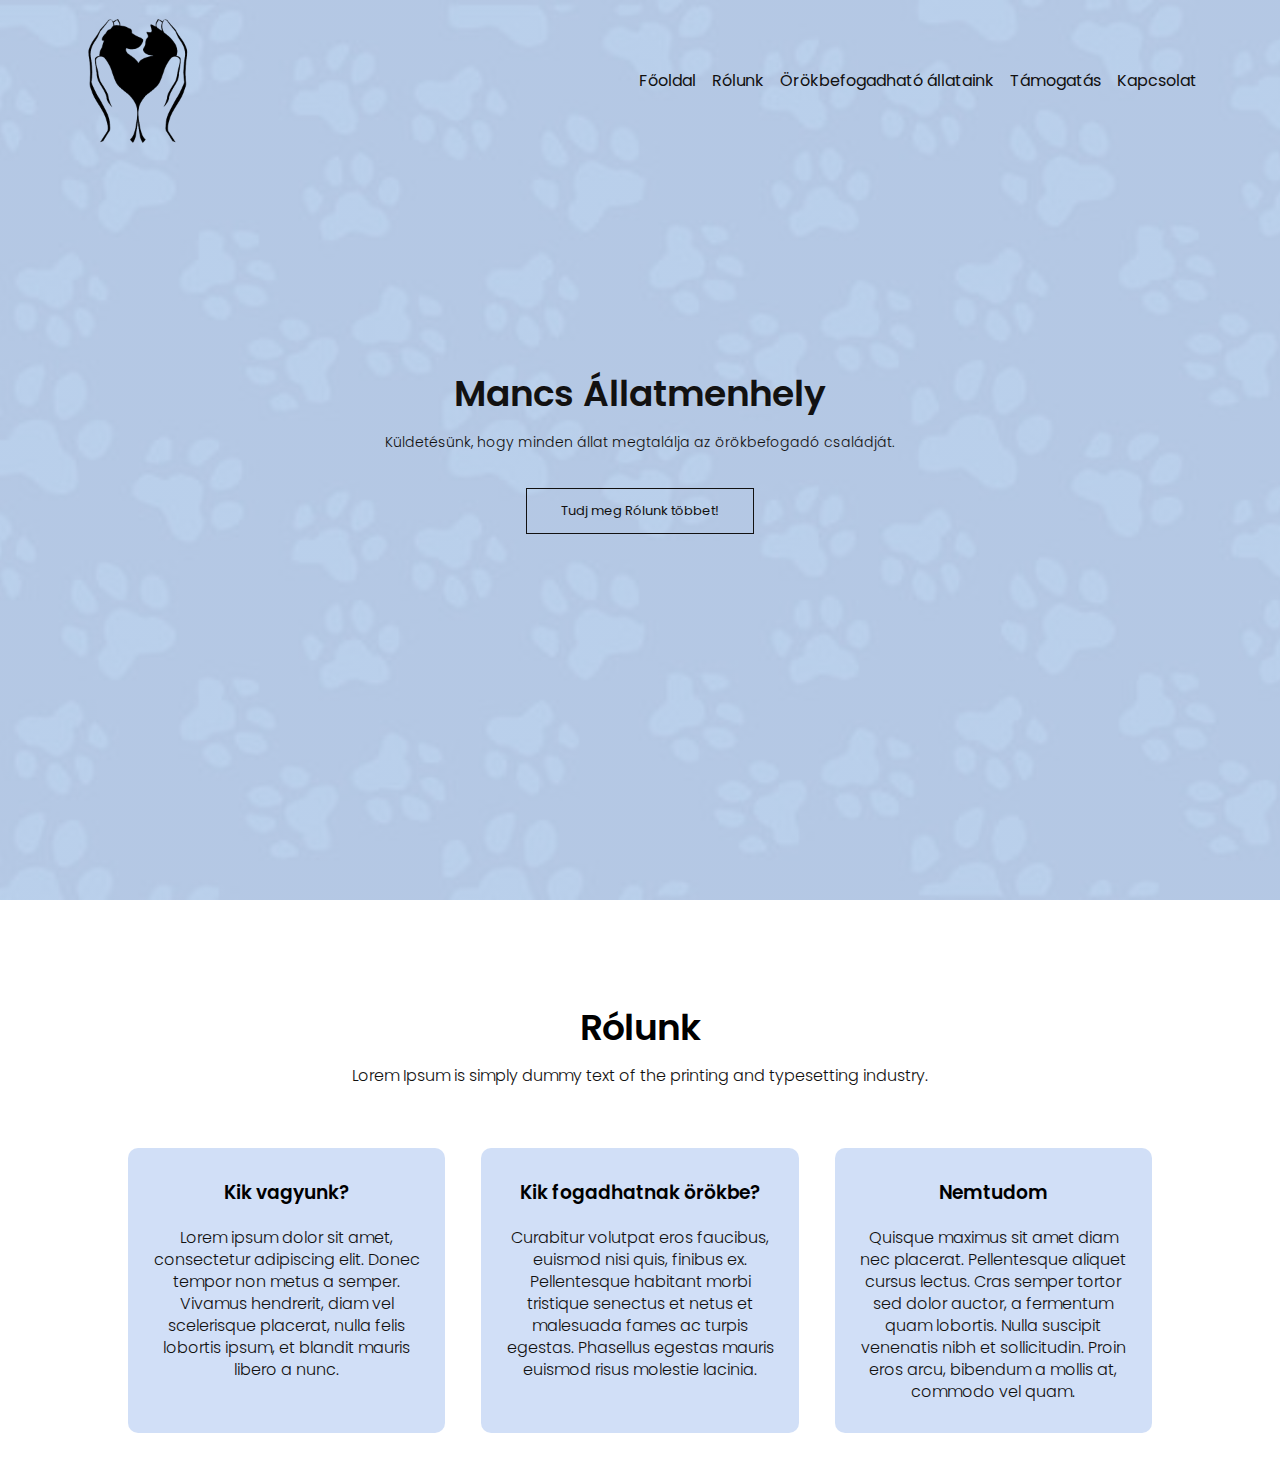
<file: index.html>
<!DOCTYPE html>
<html lang="hu">
<head>
    <meta charset="UTF-8">
    <meta name="viewport" content="width=device-width, initial-scale=1.0">
    <title>Állatmenhely</title>
    <link rel = "stylesheet" href = "style.css">
    <link rel="preconnect" href="https://fonts.googleapis.com">
    <link rel="preconnect" href="https://fonts.gstatic.com" crossorigin>
    <link href="https://fonts.googleapis.com/css2?family=Poppins:wght@100;200;300;400;600;700&display=swap" rel="stylesheet">
    <link rel="stylesheet" href="https://stackpath.bootstrapcdn.com/font-awesome/4.7.0/css/font-awesome.min.css">
    <script src="script.js"></script>
</head>
<body>
    <section class="header">
       <nav>
        <img src="logo.png">
        <div class = "pages" id="links">
            <i class="fa fa-times" onclick="menuBezaras()"></i>
            <ul>
                <li><a href="index.html">Főoldal</a></li>
                <li><a href="rolunk.html">Rólunk</a></li>
                <li><a href="orokbefogadhato.html">Örökbefogadható állataink</a></li>
                <li><a href="tamogatas.html">Támogatás</a></li>
                <li><a href="kapcsolat.html">Kapcsolat</a></li>
            </ul>
        </div>
        <i class="fa fa-bars" onclick="menuMegjelenites()"></i>
       </nav>
      
    <div class="textbox">
        <h1>Mancs Állatmenhely</h1>
        <p>Küldetésünk, hogy minden állat megtalálja az örökbefogadó családját.</p><br>
        <a href="" class="herobtn">Tudj meg Rólunk többet!</a>
    </div>   
    </section>

    <section class="about">
        <h1>Rólunk</h1>
        <p>Lorem Ipsum is simply dummy text of the printing and typesetting industry.</p>

        <div class ="row">
            <div class = "about-col">
                <h3>Kik vagyunk?</h3>
                <p>Lorem ipsum dolor sit amet, consectetur adipiscing elit. Donec tempor non metus a semper. Vivamus hendrerit, diam vel scelerisque placerat, nulla felis lobortis ipsum, et blandit mauris libero a nunc.</p>
            </div>
            <div class = "about-col">
                <h3>Kik fogadhatnak örökbe?</h3>
                <p>Curabitur volutpat eros faucibus, euismod nisi quis, finibus ex. Pellentesque habitant morbi tristique senectus et netus et malesuada fames ac turpis egestas. Phasellus egestas mauris euismod risus molestie lacinia.</p>
            </div>
            <div class = "about-col">
                <h3>Nemtudom</h3>
                <p>Quisque maximus sit amet diam nec placerat. Pellentesque aliquet cursus lectus. Cras semper tortor sed dolor auctor, a fermentum quam lobortis. Nulla suscipit venenatis nibh et sollicitudin. Proin eros arcu, bibendum a mollis at, commodo vel quam.</p>
            </div>
        </div>
    </section>
</body> 
</html>
</file>
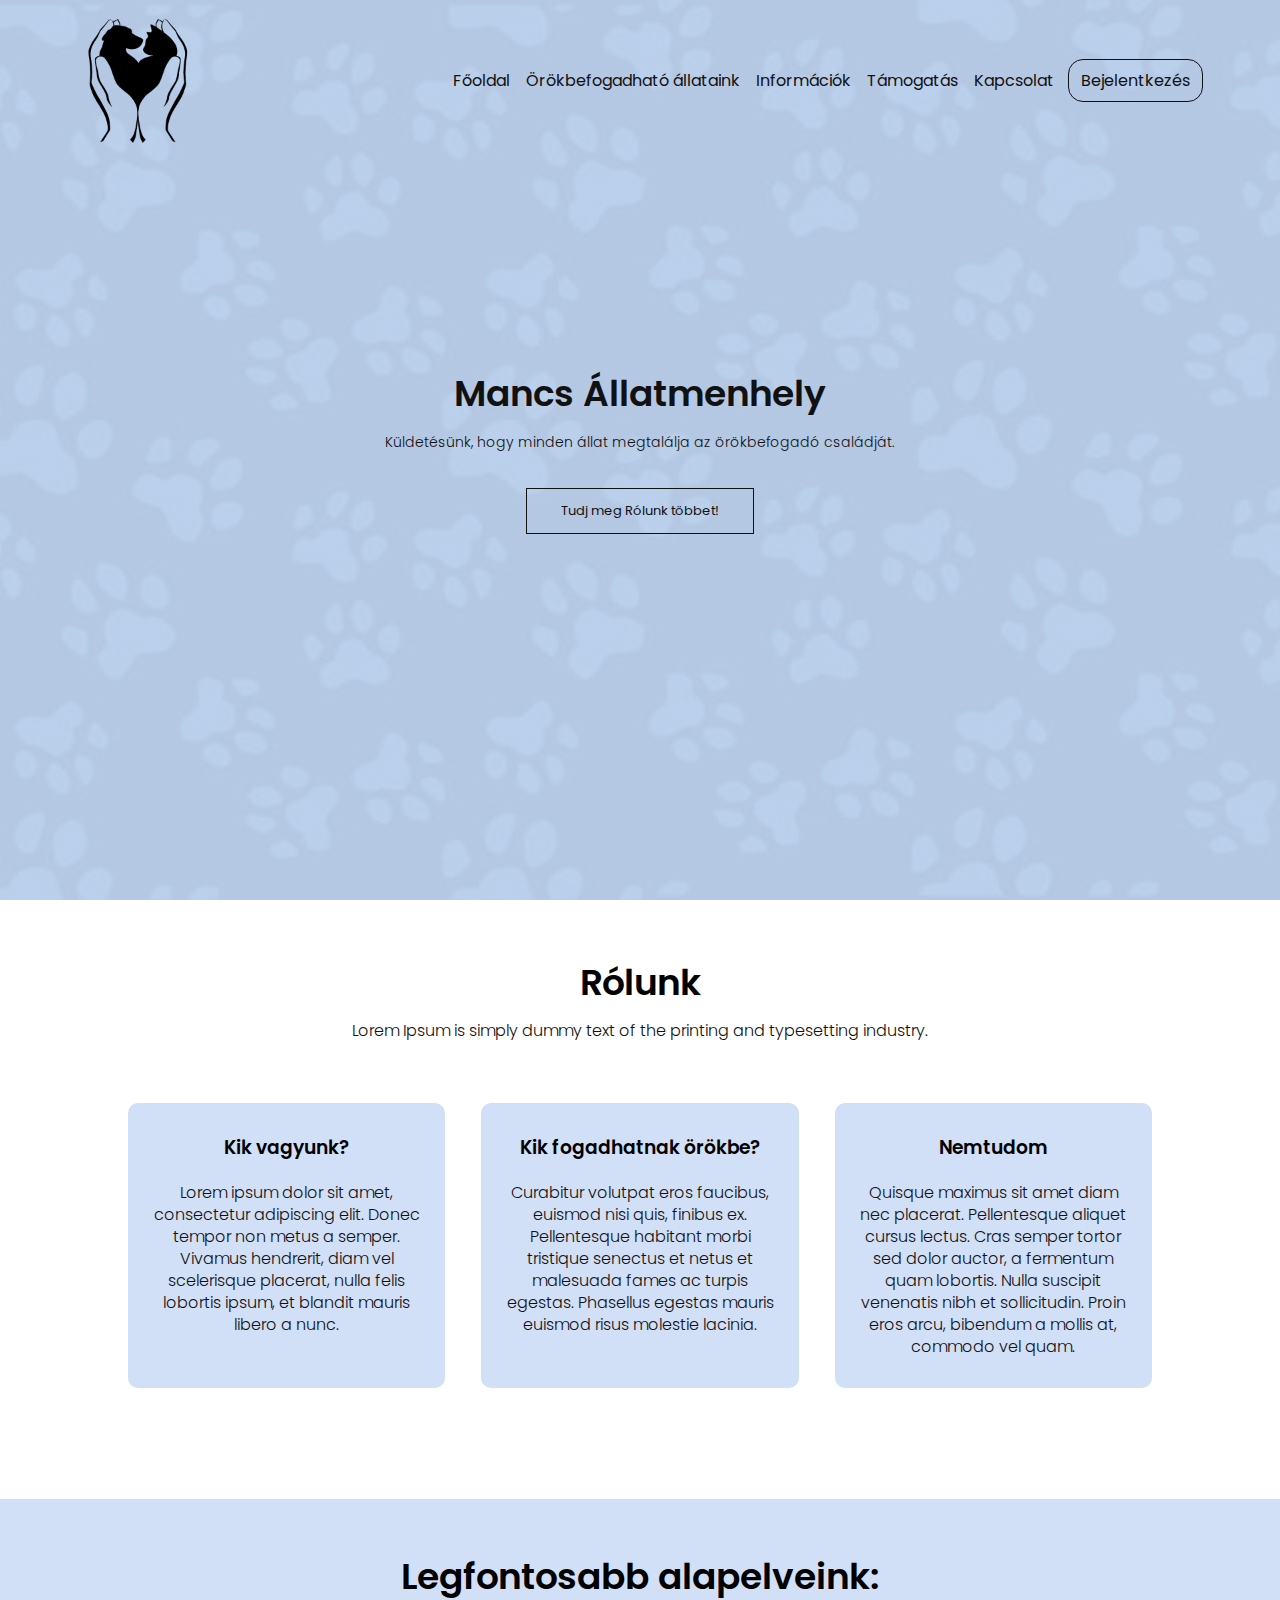
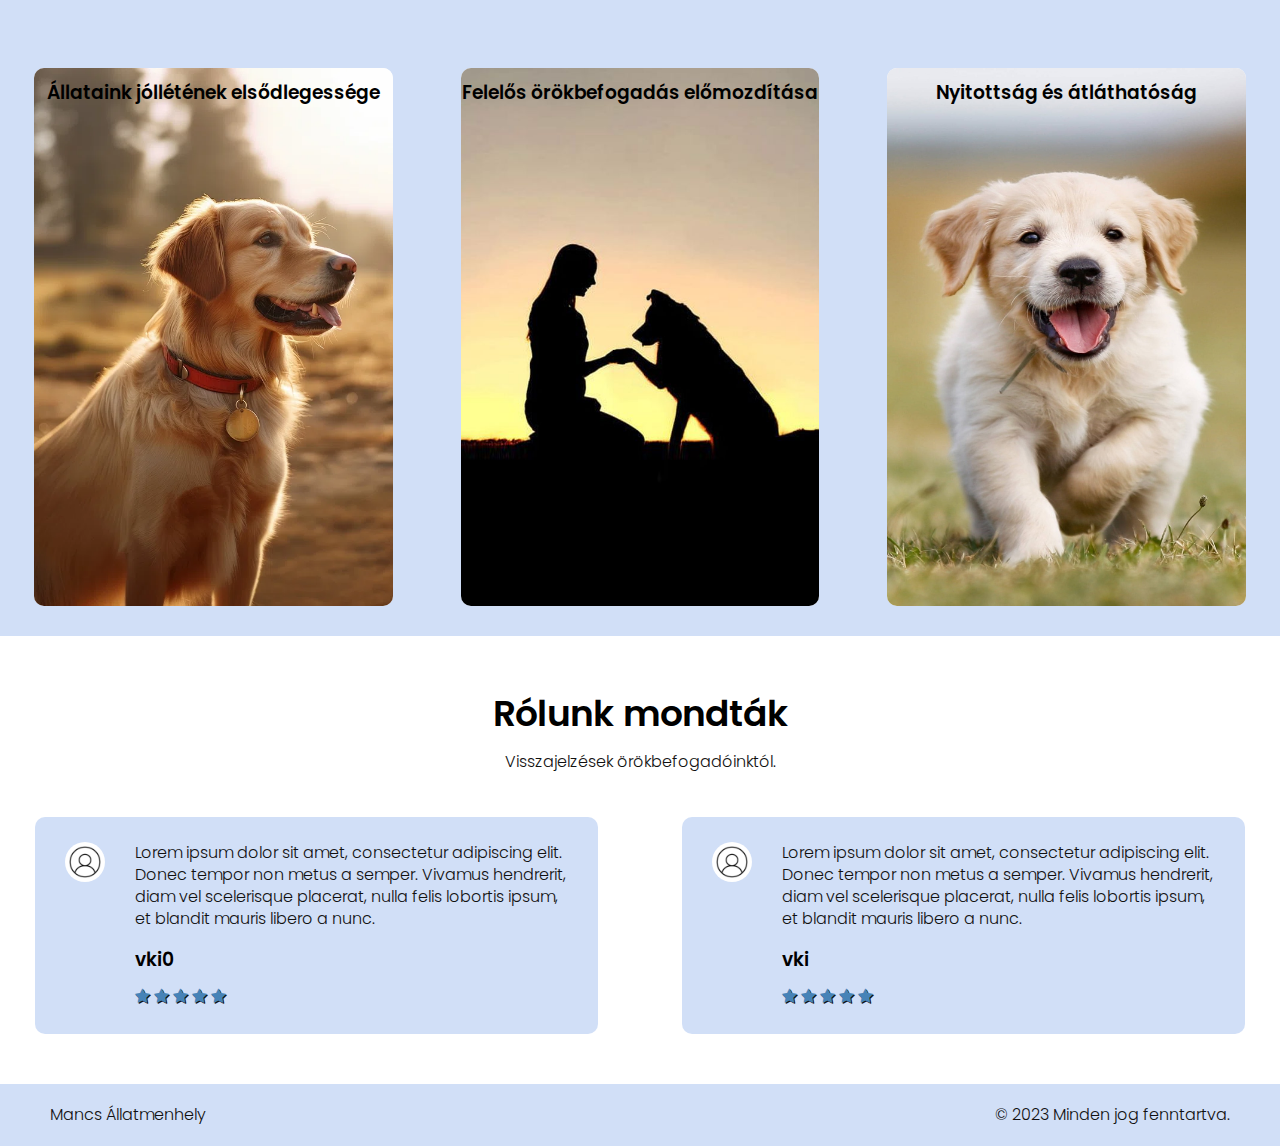
<file: vizsgaremek/index.html>
<!DOCTYPE html>
<html lang="hu">
<head>
    <meta charset="UTF-8">
    <meta name="viewport" content="width=device-width, initial-scale=1.0">
    <title>Állatmenhely</title>
    <link rel = "stylesheet" href = "style.css">
    <link rel="preconnect" href="https://fonts.googleapis.com">
    <link rel="preconnect" href="https://fonts.gstatic.com" crossorigin>
    <link href="https://fonts.googleapis.com/css2?family=Poppins:wght@100;200;300;400;600;700&display=swap" rel="stylesheet">
    <link rel="stylesheet" href="https://stackpath.bootstrapcdn.com/font-awesome/4.7.0/css/font-awesome.min.css">
    <script src="script.js"></script>
</head>
<body>
    <section class="header">
       <nav>
        <img src="logo.png">
        <div class = "pages" id="links">
            <i class="fa fa-times" onclick="menuBezaras()"></i>
            <ul>
                <li><a href="index.html">Főoldal</a></li>
                <li><a href="allataink.html">Örökbefogadható állataink</a></li>
                <li><a href="informaciok.html">Információk</a></li>
                <li><a href="tamogatas.html">Támogatás</a></li>
                <li><a href="kapcsolat.html">Kapcsolat</a></li>
                <li><a href="login.html">Bejelentkezés</a></li>

            </ul>
        </div>
        <i class="fa fa-bars" onclick="menuMegjelenites()"></i>
       </nav>

    
    <div class="textbox">
        <h1>Mancs Állatmenhely</h1>
        <p>Küldetésünk, hogy minden állat megtalálja az örökbefogadó családját.</p><br>
        <a href="#about" class="herobtn">Tudj meg Rólunk többet!</a>
    </div>   
    </section>
   
    <section id ="about" class="about">
        <h1>Rólunk</h1>
        <p>Lorem Ipsum is simply dummy text of the printing and typesetting industry.</p>

        <div class ="row">
            <div class = "about-col">
                <h3>Kik vagyunk?</h3>
                <p>Lorem ipsum dolor sit amet, consectetur adipiscing elit. Donec tempor non metus a semper. Vivamus hendrerit, diam vel scelerisque placerat, nulla felis lobortis ipsum, et blandit mauris libero a nunc.</p>
            </div>
            <div class = "about-col">
                <h3>Kik fogadhatnak örökbe?</h3>
                <p>Curabitur volutpat eros faucibus, euismod nisi quis, finibus ex. Pellentesque habitant morbi tristique senectus et netus et malesuada fames ac turpis egestas. Phasellus egestas mauris euismod risus molestie lacinia.</p>
            </div>
            <div class = "about-col">
                <h3>Nemtudom</h3>
                <p>Quisque maximus sit amet diam nec placerat. Pellentesque aliquet cursus lectus. Cras semper tortor sed dolor auctor, a fermentum quam lobortis. Nulla suscipit venenatis nibh et sollicitudin. Proin eros arcu, bibendum a mollis at, commodo vel quam.</p>
            </div>
        </div>
    </section>
    <section class="alapelvek">
        
        <h1>Legfontosabb alapelveink:</h1>

            <div class="row">
                <div class="alapelvek-col">
                    <img src="kutya1.png">
                    <div class="layer">
                        <h3>Állataink jóllétének elsődlegessége</h3>
                    </div>
                </div>
                
                <div class="alapelvek-col">
                    <img src="felelosseg.jpg">
                    <div class="layer">
                        <h3>Felelős örökbefogadás előmozdítása</h3>
                    </div>
                </div>
                
                <div class="alapelvek-col">
                    <img src="nyitottsag.jpg">
                    <div class="layer">
                        <h3>Nyitottság és átláthatóság</h3>
                    </div>
                </div>
            </div>
     
    </section>
    <section class="vélemények">
        <h1>Rólunk mondták</h1>
        <p>Visszajelzések örökbefogadóinktól.</p>
        <div class ="row">
            <div class ="velemeny-col">
                <img src="user.jpg">
                <div>
                    <p>Lorem ipsum dolor sit amet, consectetur adipiscing elit. Donec tempor non metus a semper. Vivamus hendrerit, diam vel scelerisque placerat, nulla felis lobortis ipsum, et blandit mauris libero a nunc.</p>
                    <h3>vki0</h3>
                    <i class="fa fa-star"></i>
                    <i class="fa fa-star"></i>
                    <i class="fa fa-star"></i>
                    <i class="fa fa-star"></i>
                    <i class="fa fa-star"></i>
                </div>
            </div>
            <div class ="velemeny-col">
                <img src="user.jpg">
                <div>
                    <p>Lorem ipsum dolor sit amet, consectetur adipiscing elit. Donec tempor non metus a semper. Vivamus hendrerit, diam vel scelerisque placerat, nulla felis lobortis ipsum, et blandit mauris libero a nunc.</p>
                    <h3>vki</h3>
                    <i class="fa fa-star"></i>
                    <i class="fa fa-star"></i>
                    <i class="fa fa-star"></i>
                    <i class="fa fa-star"></i>
                    <i class="fa fa-star"></i>
                </div>
            </div>
        </div>
    </section>

    <footer>
        <div class="footer-content">
            <p>Mancs Állatmenhely</p>
            <p>© 2023 Minden jog fenntartva.</p>
        </div>
    </footer>
</body> 
</html>
</file>
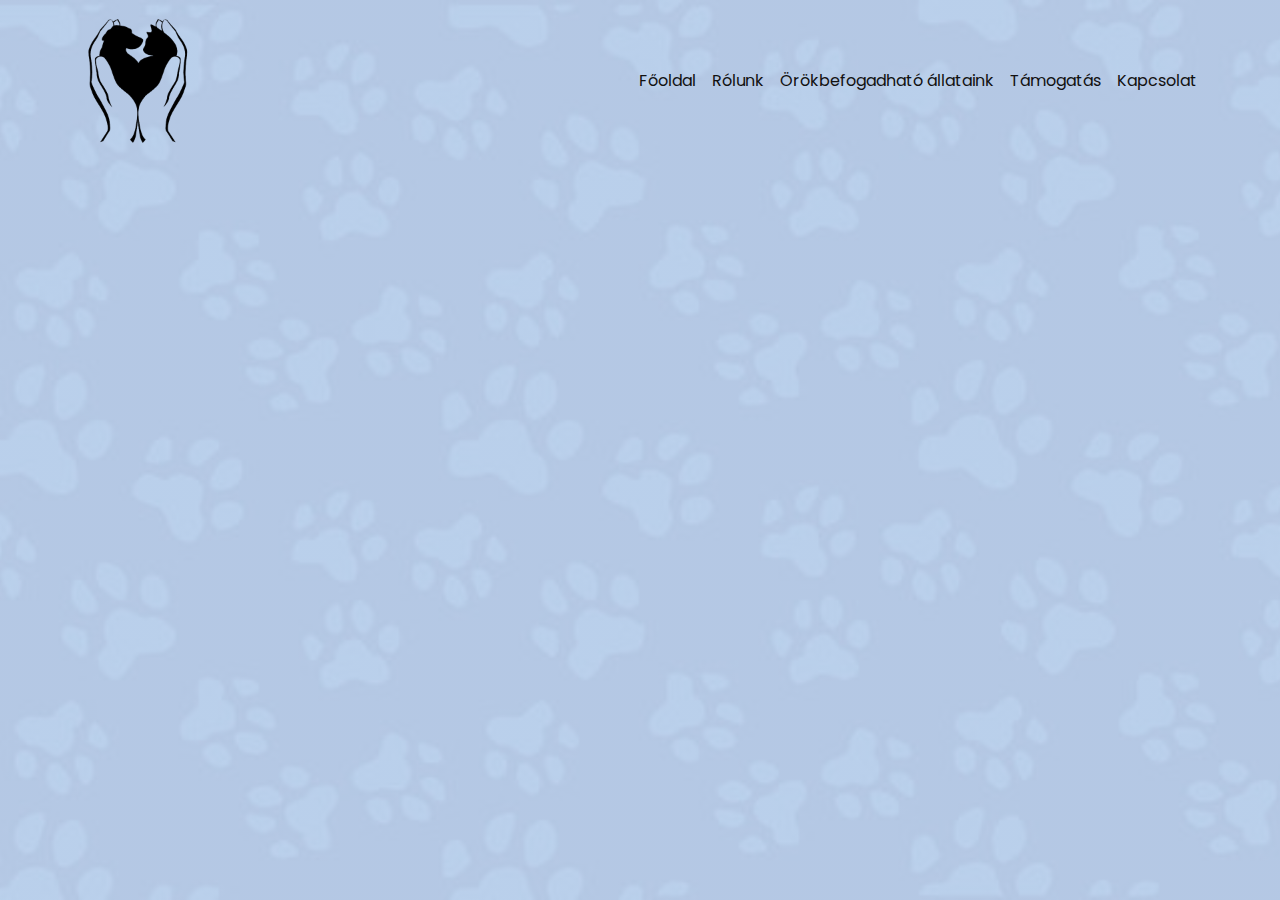
<file: kapcsolat.html>
<!DOCTYPE html>
<html lang="hu">
<head>
    <meta charset="UTF-8">
    <meta name="viewport" content="width=device-width, initial-scale=1.0">
    <title>Állatmenhely</title>
    <link rel = "stylesheet" href = "style.css">
    <link rel="preconnect" href="https://fonts.googleapis.com">
    <link rel="preconnect" href="https://fonts.gstatic.com" crossorigin>
    <link href="https://fonts.googleapis.com/css2?family=Poppins:wght@100;200;300;400;600;700&display=swap" rel="stylesheet">
    <link rel="stylesheet" href="https://stackpath.bootstrapcdn.com/font-awesome/4.7.0/css/font-awesome.min.css">
    <script src="script.js"></script>
</head>
<body>
    <section class="header">
       <nav>
        <img src="logo.png">
        <div class = "pages" id="links">
            <i class="fa fa-times" onclick="menuBezaras()"></i>
            <ul>
                <li><a href="index.html">Főoldal</a></li>
                <li><a href="rolunk.html">Rólunk</a></li>
                <li><a href="orokbefogadhato.html">Örökbefogadható állataink</a></li>
                <li><a href="tamogatas.html">Támogatás</a></li>
                <li><a href="kapcsolat.html">Kapcsolat</a></li>
            </ul>
        </div>
        <i class="fa fa-bars" onclick="menuMegjelenites()"></i>
       </nav>
      
    
    </section>

    

    <section >
        
    </section>
</body> 
</html>
</file>
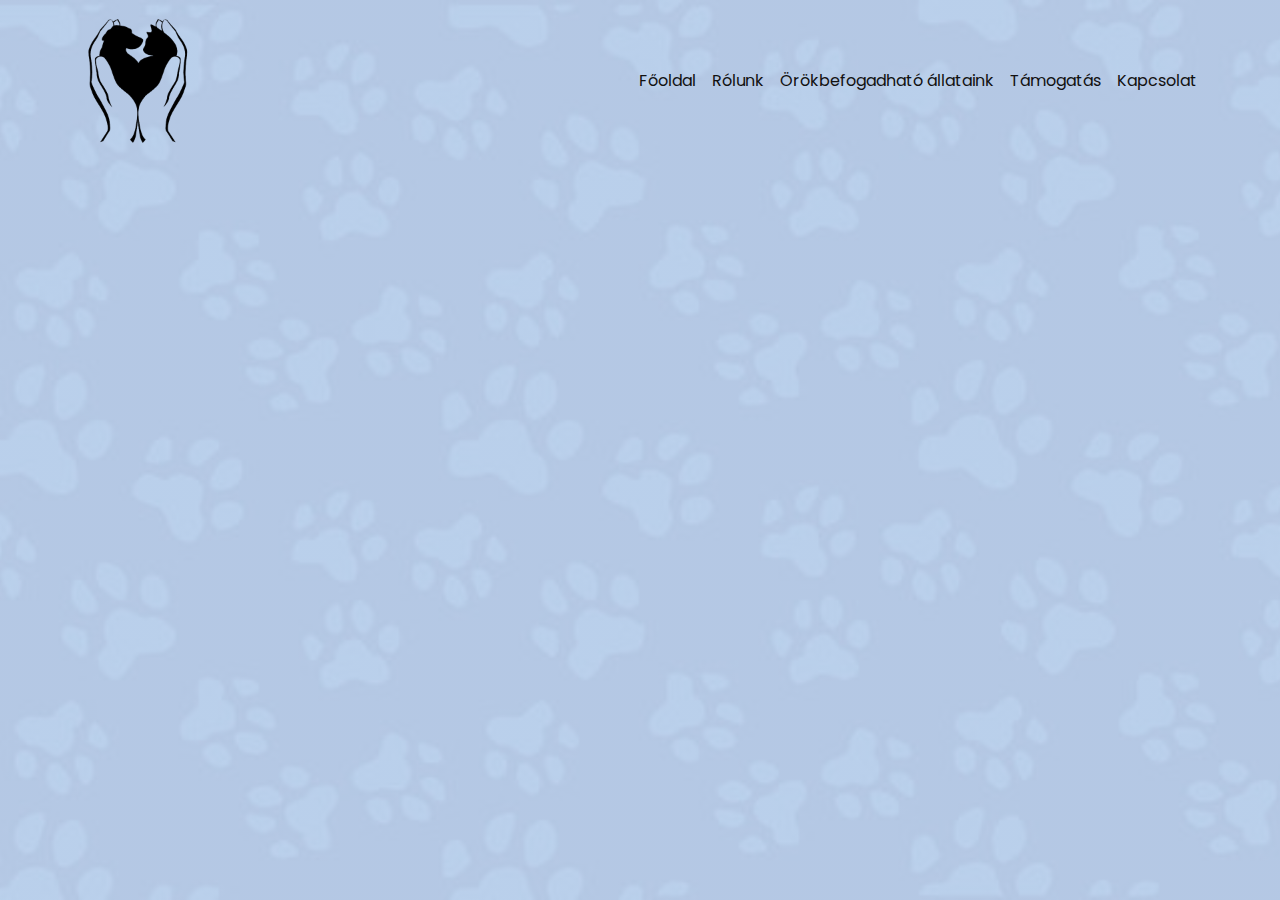
<file: orokbefogadhato.html>
<!DOCTYPE html>
<html lang="hu">
<head>
    <meta charset="UTF-8">
    <meta name="viewport" content="width=device-width, initial-scale=1.0">
    <title>Állatmenhely</title>
    <link rel = "stylesheet" href = "style.css">
    <link rel="preconnect" href="https://fonts.googleapis.com">
    <link rel="preconnect" href="https://fonts.gstatic.com" crossorigin>
    <link href="https://fonts.googleapis.com/css2?family=Poppins:wght@100;200;300;400;600;700&display=swap" rel="stylesheet">
    <link rel="stylesheet" href="https://stackpath.bootstrapcdn.com/font-awesome/4.7.0/css/font-awesome.min.css">
    <script src="script.js"></script>
</head>
<body>
    <section class="header">
       <nav>
        <img src="logo.png">
        <div class = "pages" id="links">
            <i class="fa fa-times" onclick="menuBezaras()"></i>
            <ul>
                <li><a href="index.html">Főoldal</a></li>
                <li><a href="rolunk.html">Rólunk</a></li>
                <li><a href="orokbefogadhato.html">Örökbefogadható állataink</a></li>
                <li><a href="tamogatas.html">Támogatás</a></li>
                <li><a href="kapcsolat.html">Kapcsolat</a></li>
            </ul>
        </div>
        <i class="fa fa-bars" onclick="menuMegjelenites()"></i>
       </nav>
      
    
    </section>

    <section >
        
    </section>
</body> 
</html>
</file>
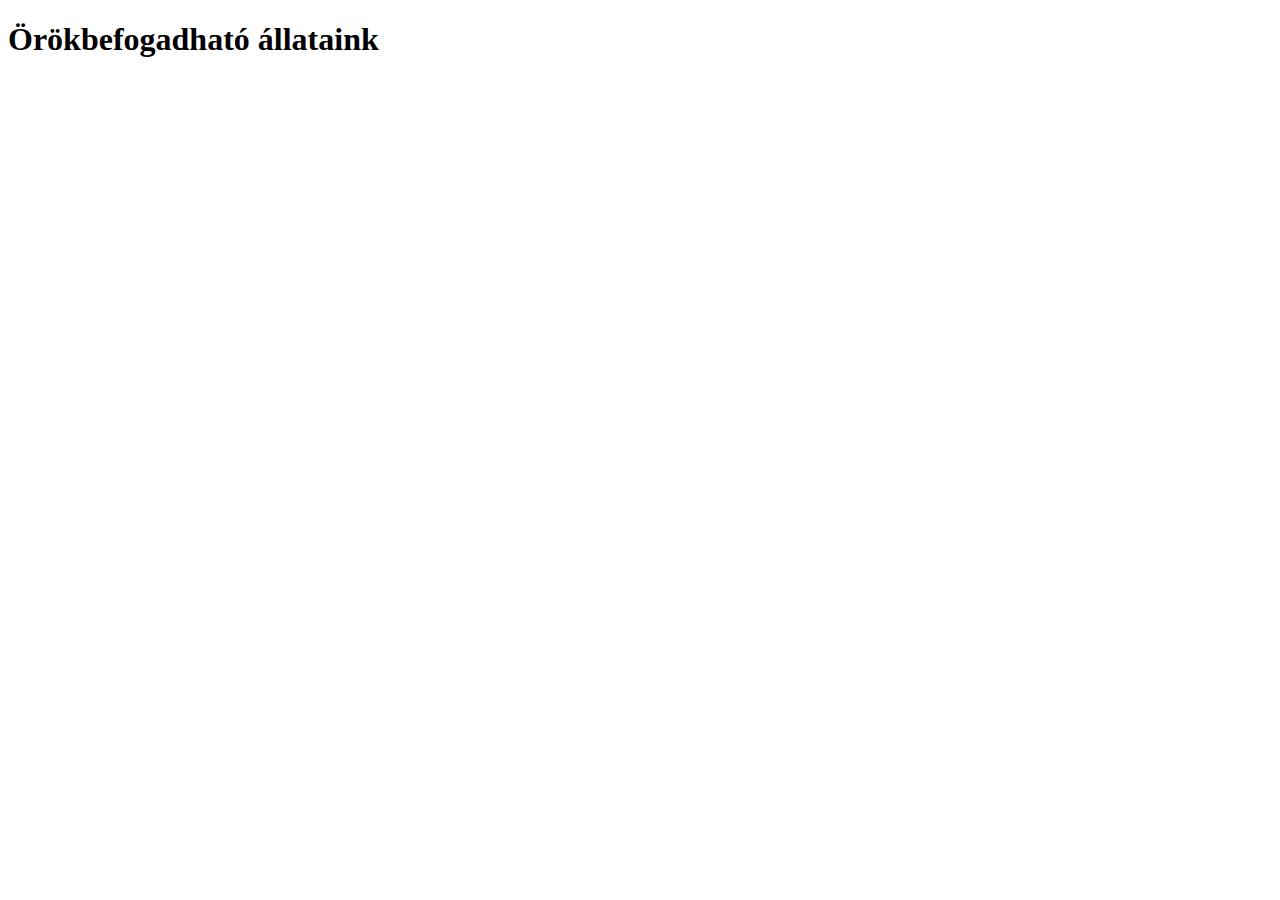
<file: vizsgaremek/allataink.html>
<!DOCTYPE html>
<html lang="hu" class="allataink-oldal">
<head>
    <meta charset="UTF-8">
    <meta name="viewport" content="width=device-width, initial-scale=1.0">
    <title>Örökbefogadható állataink</title>
    <link rel = "stylesheet" href = "">
    <link rel="preconnect" href="https://fonts.googleapis.com">
    <link rel="preconnect" href="https://fonts.gstatic.com" crossorigin>
    <link href="https://fonts.googleapis.com/css2?family=Poppins:wght@100;200;300;400;600;700&display=swap" rel="stylesheet">
    <link rel="stylesheet" href="https://stackpath.bootstrapcdn.com/font-awesome/4.7.0/css/font-awesome.min.css">
    <script src="script.js"></script>
</head>
<body>
    <h1>Örökbefogadható állataink</h1>
    
</body>
</html>
</file>
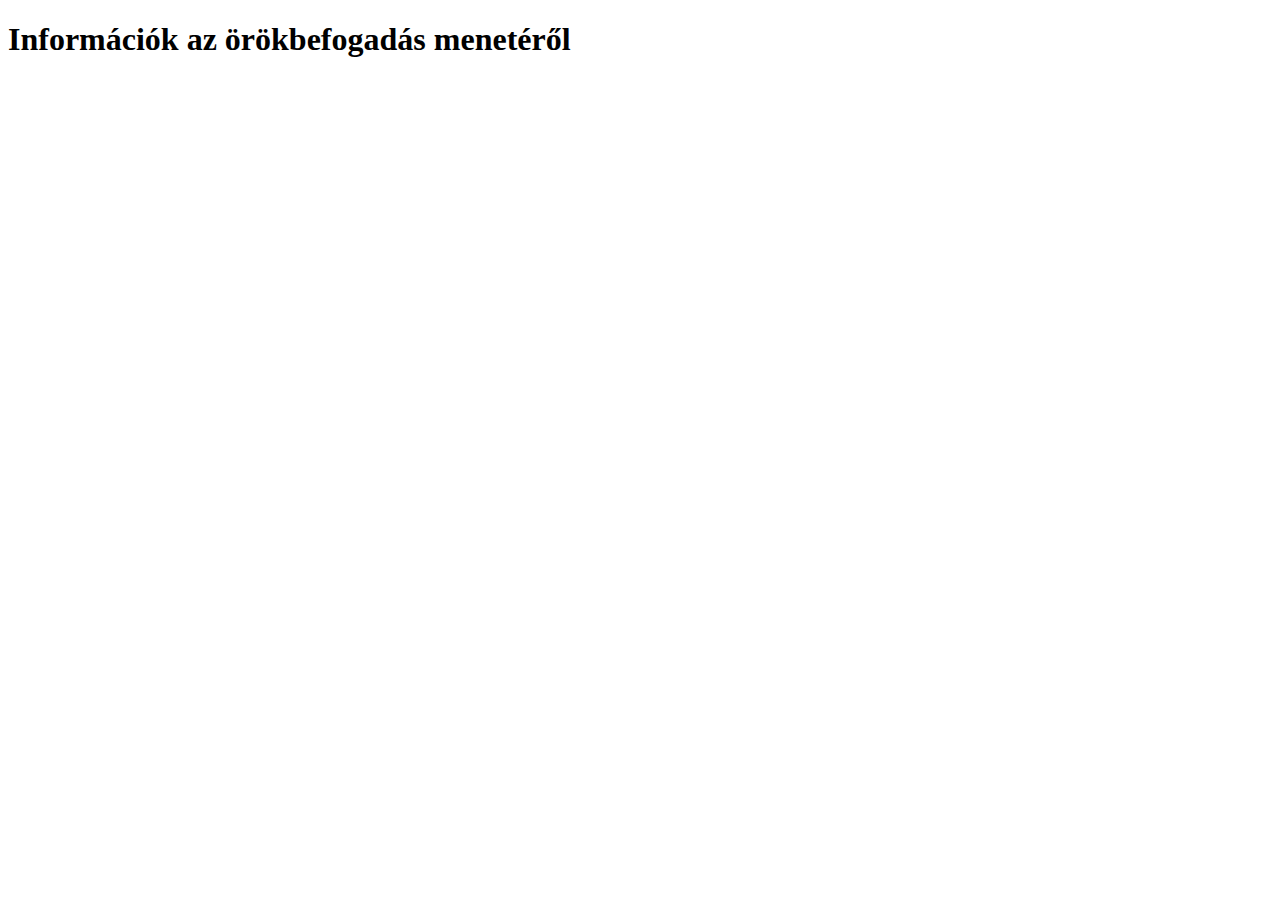
<file: vizsgaremek/informaciok.html>
<!DOCTYPE html>
<html lang="hu" class="informaciok-oldal">
<head>
    <meta charset="UTF-8">
    <meta name="viewport" content="width=device-width, initial-scale=1.0">
    <title>Információk</title>
    <link rel = "stylesheet" href = "">
    <link rel="preconnect" href="https://fonts.googleapis.com">
    <link rel="preconnect" href="https://fonts.gstatic.com" crossorigin>
    <link href="https://fonts.googleapis.com/css2?family=Poppins:wght@100;200;300;400;600;700&display=swap" rel="stylesheet">
    <link rel="stylesheet" href="https://stackpath.bootstrapcdn.com/font-awesome/4.7.0/css/font-awesome.min.css">
    <script src="script.js"></script>
</head>
<body>
    <h1>Információk az örökbefogadás menetéről</h1>
    
</body>
</html>
</file>
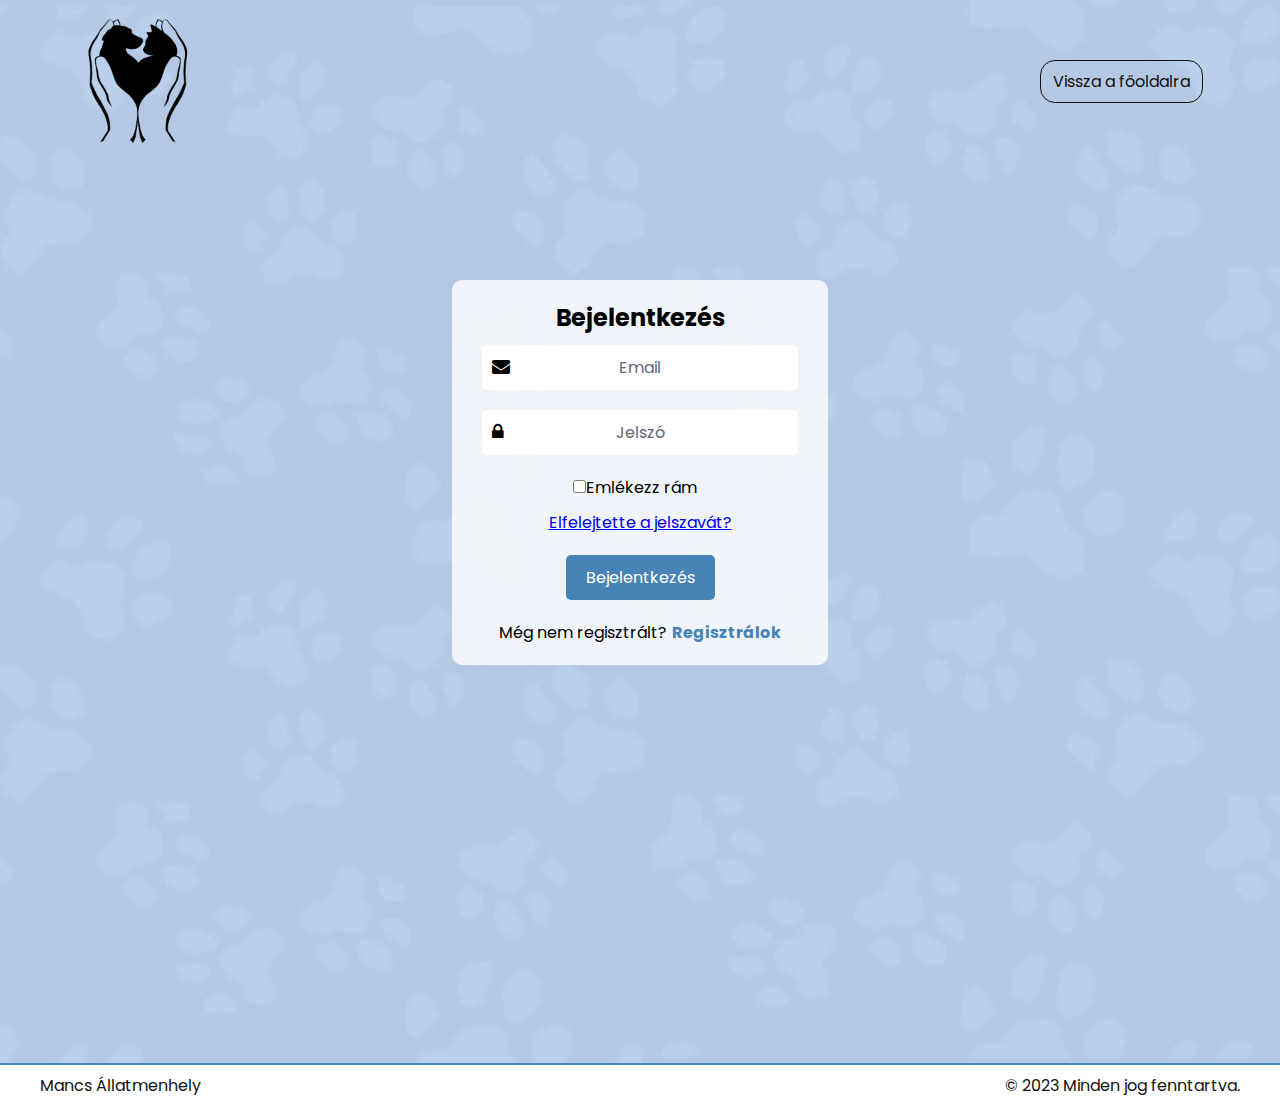
<file: vizsgaremek/login.html>
<!DOCTYPE html>
<html lang="hu" class="login-oldal">
<head>
    <meta charset="UTF-8">
    <meta name="viewport" content="width=device-width, initial-scale=1.0">
    <title>Bejelentkezés</title>
    
    <link rel="preconnect" href="https://fonts.googleapis.com">
    <link rel="preconnect" href="https://fonts.gstatic.com" crossorigin>
    <link href="https://fonts.googleapis.com/css2?family=Poppins:wght@100;200;300;400;600;700&display=swap" rel="stylesheet">
    <link rel="stylesheet" href="https://stackpath.bootstrapcdn.com/font-awesome/4.7.0/css/font-awesome.min.css">
    <link rel = "stylesheet" href = "style_login.css">
    <script src="script.js"></script>
</head>

<body>
    <section class="header">
        <nav>
            <img src="logo.png">
            <div class = "gomb" id="links">
                <ul>
                    <li><a href="index.html">Vissza a főoldalra</a></li>
                </ul>
            </div>
        </nav>
        <section class="wrapper">
            <div class = "login-box">
                <h2>Bejelentkezés</h2>
                <form action ="#">
                    <div class ="input-box">
                        <i class="fa fa-envelope" aria-hidden="true"></i>
                        <input type="email" required>
                        <label>Email</label>
                    </div>
                    <div class ="input-box">
                        <i class="fa fa-lock" aria-hidden="true"></i>
                        <input type="jelszo" required>
                        <label>Jelszó</label>
                    </div> 
                    <div class="elfelejtett_jelszo">
                        <label><input type="checkbox">Emlékezz rám</label>
                        <a href="#">Elfelejtette a jelszavát?</a>
                    </div>
                    <button type="submit" class="btn">Bejelentkezés</button>
                    <div class = "regisztralas">
                        <p>Még nem regisztrált?<a href="#" class="regisztracios-link">Regisztrálok</a></p>
                    </div>
                </form>
            </div>
    
        </section>
    </section>

    

    <footer>
        <div class="footer-content"> 
            <p>Mancs Állatmenhely</p>
            <p>© 2023 Minden jog fenntartva.</p>
        </div>
    </footer>

</body>
</html>
</file>
<file: style.css>
*{
    margin: 0;
    padding: 0;
    font-family: 'Poppins', sans-serif;
}

.header{
    min-height: 100vh;
    width: 100%;
    background-image:linear-gradient(rgba(200, 204, 247, 0.6),rgba(200, 204, 247, 0.6)),url("background.jpg");
    background-size: cover;
    background-position: center;
    position: relative;
}

nav{
    display: flex;
    padding: 1% 6%;
    justify-content: space-between;
    align-items: center;
}

.pages{
    flex:1;
    text-align: right;
}

.pages ul li{
    list-style: none;
    display: inline-block;
    padding: 8px 6px;
    position: relative;
}

.pages ul li a{
    color: #121111;
    text-decoration: none;
    font-size: 16px;
}


img {
    width: 120px; 
    height: auto;
}

.pages ul li::after{
    content:'';
    width: 0%;
    height:2px;
    background: #4683b7;
    display:block;
    margin:auto;
    transition: 0.5s;

}

.pages ul li:hover::after{
    width: 100%;
}

.textbox{
    width: 90%;
    color: #121111;
    position: absolute;
    top: 50%;
    left: 50%;
    transform: translate(-50%, -50%);
    text-align: center;
    
}

.textbox h1{
    font-size: 82 px;

}

.textbox p{
    margin:10 px 0 40 px;
    font-size: 14px;
    color: #121111;
}

.herobtn{
    display:inline-block;
    text-decoration: none;
    color:#121111;
    border: 1px solid #121111;
    padding: 12px 34px;
    font-size: 13px;
    background: transparent;
    position: relative;
    cursor:pointer;
}

.herobtn:hover{
    border: 1px solid #4683b7;
    background-color: #4683b7;
    transition: 1s;
}


nav .fa{
    display:none;
}


@media(max-width: 700px){
    .textbox h1{
        font-size: 20px;
    }

    .pages ul li{
        display:block;
        padding-left: 0.03%;
    }

    .pages{
        position:absolute;
        background: #4683b7;
        height: 100vh;
        width:100%;
        top: 0;
        right:-100%;
        text-align: left;
        z-index: 2;
        transition: 1s;
        
    }
   

    .pages.active{
        right:0;
    }

    nav .fa{
        display: block;
        color:#121111;
        margin: 10px;
        cursor:pointer;

    }

    .pages ul{
        padding: 30px;

    }
}

.about{
    width: 80%;
    margin:auto;
    text-align: center;
    padding-top: 100px;
}

h1{
    font-size: 36px;
    font-weight: 600;
    
}

p{
    color:#121111;
    font-size: 16px;
    font-weight: 300;
    line-height: 22px;
    padding: 10px;
}

.row{
    margin-top: 5%;
    display:flex;
    justify-content: space-between;
}

.about-col{
    flex-basis: 31%;
    background: rgba(141, 174, 235, 0.4);
    border-radius: 10px;
    margin-bottom: 5%;
    padding: 20px 12px;
    box-sizing: border-box;
    transition: 0.5s;
}

h3{
text-align: center;
font-weight: 600;
margin: 10px 0;
}

.about-col:hover{
    box-shadow: 0 0 20px 0 rgba(0,0,0,0.2);

}

@media(max-width: 700px)
{
    .row{
        flex-direction: column;
    }
}
</file>
<file: vizsgaremek/style.css>
*{
    margin: 0;
    padding: 0;
    font-family: 'Poppins', sans-serif;
}
body {
    margin: 0;
    padding: 0;
}

.header{
    min-height: 100vh;
    width: 100%;
    background-image:linear-gradient(rgba(200, 204, 247, 0.6),rgba(200, 204, 247, 0.6)),url("background.jpg");
    background-size: cover;
    background-position: center;
    position: relative;
}

nav{
    display: flex;
    padding: 1% 6%;
    justify-content: space-between;
    align-items: center;
}

.pages{
    flex:1;
    text-align: right;
}

.pages ul li{
    list-style: none;
    display: inline-block;
    padding: 8px 6px;
    position: relative;
}

.pages ul li a{
    color: #121111;
    text-decoration: none;
    font-size: 16px;
}


img {
    width: 120px; 
    height: auto;
}

.pages ul li::after{
    content:'';
    width: 0%;
    height:2px;
    background: #4683b7;
    display:block;
    margin:auto;
    transition: 0.5s;

}

.pages ul li:hover::after{
    width: 100%;
}


.pages ul li:last-child {
    cursor:pointer;
    padding: 8px 12px;
    border-radius: 15px;
    border: 1px solid #121111;
    color: #121111;
    text-decoration: none;
    background-color: transparent;
    outline: none; 
    margin-left: 4px;
}

.pages ul li:last-child:hover {
    background-color: #8299cb;
    transition: 1s;
}

.pages ul li:last-child::after {
    content: none;
}

.textbox{
    width: 90%;
    color: #121111;
    position: absolute;
    top: 50%;
    left: 50%;
    transform: translate(-50%, -50%);
    text-align: center;
}

.textbox p{
    margin:10 px 0 40 px;
    font-size: 14px;
    color: #121111;
}

.herobtn{
    display:inline-block;
    text-decoration: none;
    color:#121111;
    border: 1px solid #121111;
    padding: 12px 34px;
    font-size: 13px;
    background: transparent;
    position: relative;
    cursor:pointer;
}

.herobtn:hover{
    border: 1px solid #8299cb;
    background-color: #8299cb;
    transition: 1s;
}


nav .fa{
    display:none;
}


@media(max-width: 700px){
    .textbox h1{
        font-size: 20px;
    }

    .pages ul li{
        display:block;
        padding-left: 0.03%;
    }

    .pages{
        position:absolute;
        background: #4683b7;
        height: 100vh;
        width:100%;
        top: 0;
        right:-100%;
        text-align: left;
        z-index: 2;
        transition: 1s;
    }
   

    .pages.active{
        right:0;
    }

    nav .fa{
        display: block;
        color:#121111;
        margin: 10px;
        cursor:pointer;
    }

    .pages ul{
        padding: 30px;
    }


}

.about{
    width: 80%;
    margin:auto;
    text-align: center;
    padding-top: 55px;
    padding-bottom: 60px;
    
}

h1{
    font-size: 36px;
    font-weight: 600;
    
}

p{
    color:#121111;
    font-size: 16px;
    font-weight: 300;
    line-height: 22px;
    padding: 10px;
}

.row{
    margin-top: 5%;
    display:flex;
    justify-content: space-between;
}

.about-col{
    flex-basis: 31%;
    background: rgba(141, 174, 235, 0.4);
    border-radius: 10px;
    margin-bottom: 5%;
    padding: 20px 12px;
    box-sizing: border-box;
    transition: 0.5s;
}

h3{
text-align: center;
font-weight: 600;
margin: 10px 0;
}

.about-col:hover{
    box-shadow: 0 0 20px 0 rgba(0,0,0,0.2);

}

@media(max-width: 700px)
{
    .row{
        flex-direction: column;
    }

}

.alapelvek{
    width: 100%;
    margin: auto;
    text-align: center;
    padding-top: 50px;
    background-color: rgba(141, 174, 235, 0.4);
    box-sizing: border-box; 

}


.alapelvek-col{
    flex-basis: 28%;
    border-radius: 10px;
    margin-bottom: 30px;
    position:relative;
    overflow: hidden;
    background-color: white;
    margin-left:auto;
    margin-right: auto;
}

.alapelvek-col img {
    width:100%;
    height:auto;
    display: block;
}
@media(max-width: 700px) {
    .alapelvek {
        background-color:  rgba(141, 174, 235, 0.4);
    }

    .alapelvek-col {
        max-width: 300px; /* vagy tetszőleges szélesség */
        width: 100%;
    }
}

.layer{
    background: transparent;
    height: 100%;
    width: 100%;
    position: absolute;
    top:0;
    left:0;
    transition: 0.5s;
}

.layer:hover{
    background: rgba(141, 174, 235, 0.8);
}

/*.layer h3{
    width: 100%;
    font-weight: 500;
    font-size: 26px;
    bottom:0;
    left:50%;
    transform: translateX(-50%);
    position: absolute;
    opacity: 0;
    transition: 0.5s;
}

.layer:hover h3{
    bottom: 50%;
    opacity: 1;
}
*/
.vélemények {
    text-align: center;
}

.vélemények h1{
    margin-top: 50px;
}


.velemeny-col{
    flex-basis: 44%;
    border-radius: 10px;
    text-align: left;
    background:rgba(141, 174, 235, 0.4);
    padding: 25px;
    display:flex;
    margin: -30px 35px 50px;
    box-sizing: border-box;
    transition: 0.5s;
    
}


.velemeny-col img{
    height: 40px;
    margin-left:5px;
    margin-right: 30px;
    border-radius: 50%;
}

.velemeny-col p{
    padding:0;

}

.velemeny-col h3{
    margin-top:15px;
    text-align:left;

}

.velemeny-col .fa{
    color:#4683b7;
    text-shadow: 1px 0.5px 0.5px  #121111 ;

}
.velemeny-col:hover{
    box-shadow: 0 0 20px 0 rgba(0,0,0,0.2);

}


@media(max-width: 700px){
    .velemeny-col {
        flex-basis: 100%; 
        margin: 0 20px 50px; 
        box-sizing: border-box;
    }
}

footer {
    background: rgba(141, 174, 235, 0.4);
    text-align: right;
    padding: 10px;
    color: #121111;
}

.footer-content {
    max-width: 1200px;
    margin: 0 auto;
    display: flex;
    justify-content: space-between;
}

@media(max-width: 700px) {
    footer {
        text-align: center;
    }

    .footer-content {
        flex-direction: column;
    }
}


/*login oldalhoz tartozó css*/

.login-oldal .pages ul li:last-child{
    cursor:pointer;
    padding: 8px 12px;
    border-radius: 15px;
    border: 1px solid #121111;
    color: #121111;
    text-decoration: none;
    background-color: transparent;
    outline: none; 
    margin-left: 4px;
}

.login-oldal .pages ul li:last-child:hover{
    background-color: #8299cb;
    transition: 1s;
}
.login-oldal .pages ul li:last-child::after {
    content: none;
}
</file>
<file: vizsgaremek/style_login.css>
*{
    margin: 0;
    padding: 0;
    font-family: 'Poppins', sans-serif;
}
body {
    margin: 0;
    padding: 0;
}

.header{
    min-height: 100vh;
    width: 100%;
    background-image:linear-gradient(rgba(200, 204, 247, 0.6),rgba(200, 204, 247, 0.6)),url("background.jpg");
    background-size: cover;
    background-position: center;
    position: relative;
}

nav{
    display: flex;
    padding: 1% 6%;
    justify-content: space-between;
    align-items: center;
}

.gomb{
    flex:1;
    text-align: right;
}

.gomb ul li {
    list-style: none;
    display: inline-block;
    position: relative;
    cursor:pointer;
    padding: 8px 12px;
    border-radius: 15px;
    border: 1px solid #121111;
    color: #121111;
    text-decoration: none;
    background-color: transparent;
    outline: none; 
    margin-left: 4px;
}


.gomb ul li a{
    color: #121111;
    text-decoration: none;
    font-size: 16px;
}


img{
    width: 120px; 
    height: auto;
}

.gomb ul li::after{
        content: none; 
        width:0;
        height: 2px;
        background: #4683b7;
        display: block;
        margin: auto;
        transition: 0.5s;
}

.gomb ul li:hover::after{
    width: 100%;
}




.gomb ul li:hover {
    background-color: #8299cb;
    transition: 1s;
}

nav .fa{
    display:none;
}

@media(max-width: 700px){

    .gomb ul {
        text-align: center;
        padding: 30px;
    }
    
    .gomb ul li {
        display: block;
        width: 100%;
        margin: 10px 0;
        text-align: center;
        padding: 8px 0; 
        position: relative;
        right: 0; 
    
    }

}

.wrapper {
    display: flex;
    align-items: center;
    justify-content: center;
    height: 100vh;
}

.login-box {
    text-align: center;
    background-color: rgba(255, 255, 255, 0.8); 
    padding: 20px;
    border-radius: 10px;
    margin-bottom: 22%; 
    flex-direction: column; 
    align-items: center;
    
}

.input-box {
    position: relative;
    margin-bottom: 20px;
}

.input-box i {
    position: absolute;
    top: 50%;
    left: 10px;
    transform: translateY(-50%);
    font-size: 18px; 
    margin-left: 10px; 
}

.input-box input {
    width: calc(100% - 40px);  
    padding: 10px;
    margin: 0;
    border: none;
    border-radius: 5px;
    outline: none;
    font-size: 16px;
}


.input-box label {
    position: absolute;
    top: 50%;
    left: 50%;
    transform: translate(-50%, -50%);
    pointer-events: none;
    color: #667;  
    transition: 0.5s;
}

.input-box input:focus + label,
.input-box input:valid + label {
    top: 0;
    transform: translate(-50%, 0);
    font-size: 14px;
    color: #4683b7;  
}
footer {
    background: #fff;
    text-align: right;
    padding: 10px;
    color: #121111;
}

.footer-content {
    max-width: 1200px;
    margin: 0 auto;
    display: flex;
    justify-content: space-between;
}

@media(max-width: 700px) {
    footer {
        text-align: center;
    }

    .footer-content {
        flex-direction: column;
    }
}

.elfelejtett_jelszo,
.btn,
.regisztralas {
    margin-top: 20px;
}



.elfelejtett_jelszo {
    margin-top: 10px; 
}

.btn {
    display: inline-block;
    background-color: #4683b7;
    color: #fff;
    padding: 10px 20px;
    border: none;
    border-radius: 5px;
    cursor: pointer;
    font-size: 16px;
    transition: background-color 0.3s ease;
    text-decoration: none; 
}

.btn:hover {
    background-color: #305f86;
}

.regisztralas {
    margin-top: 20px;
}

.regisztracios-link {
    color: #4683b7;
    text-decoration: none;
    font-weight: bold;
    margin-left: 5px;

}
.regisztracios-link::after {
    content: '';
    display: block;
    position: absolute;
    width: 100%;
    height: 2px;
    background-color: #4683b7;
    bottom: -2px;
    left: 0;
    transition: width 0.3s ease; 
}


.regisztracios-link:hover {
    text-decoration: underline;
}
.regisztracios-link:hover::after {
    width: 100%;
}


h2{
    margin-bottom: 10px;
}

.elfelejtett_jelszo label {
    margin-right: 10px;
    display: inline-block;
}

.elfelejtett_jelszo a {
    display: block;
    margin-top: 10px;
}
</file>
